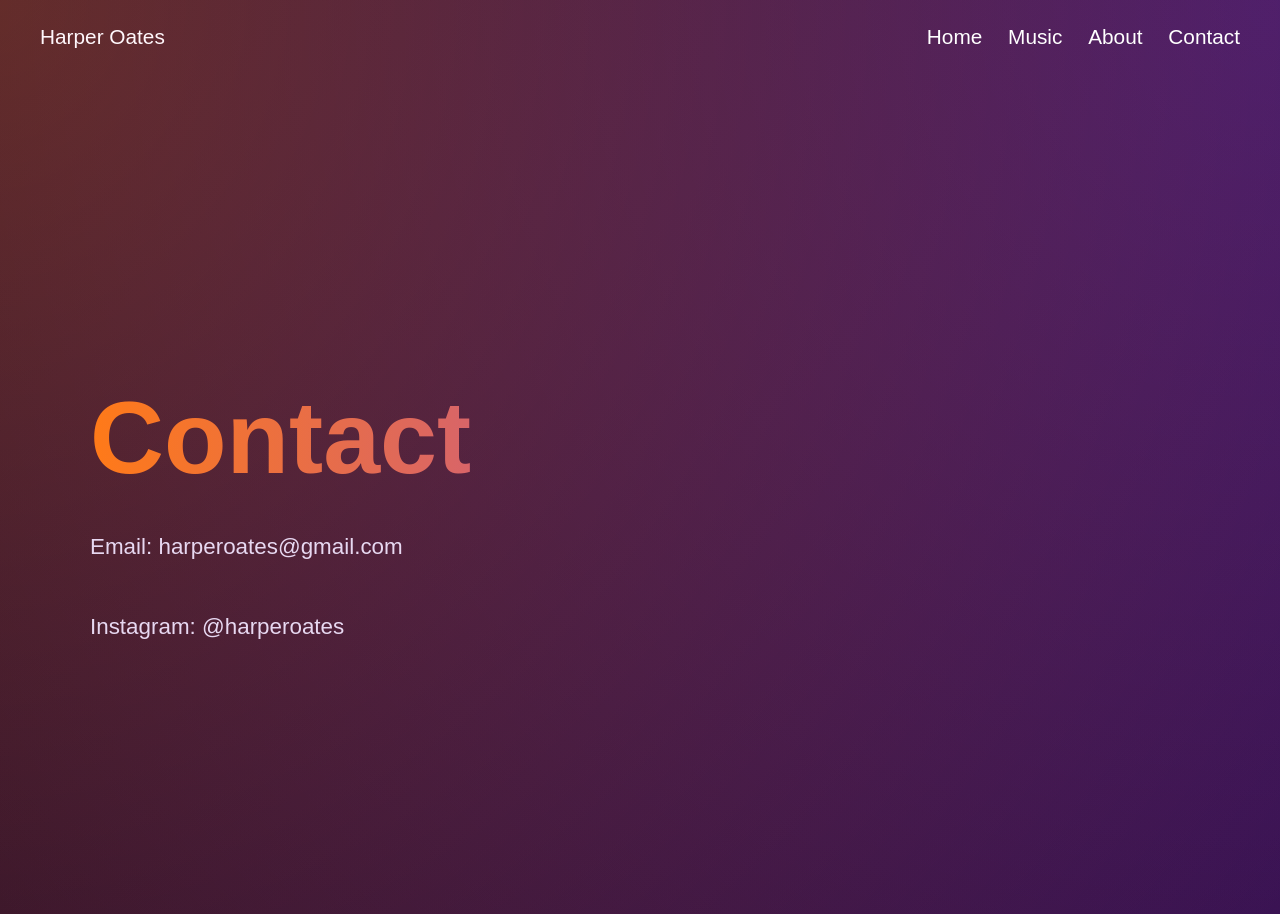
<file: contact.html>
<!DOCTYPE html>
<html>
<head>
  <title>Contact</title>
  <link rel="stylesheet" href="style.css">
</head>
<body>

<nav>
  <div>Harper Oates</div>
  <div>
    <a href="index.html">Home</a>
    <a href="music.html">Music</a>
    <a href="about.html">About</a>
    <a href="contact.html">Contact</a>
  </div>
</nav>

<div class="container">
  <h1>Contact</h1>

  <p>Email: harperoates@gmail.com</p>
  <p>Instagram: @harperoates</p>

</div>

</body>
</html>
</file>
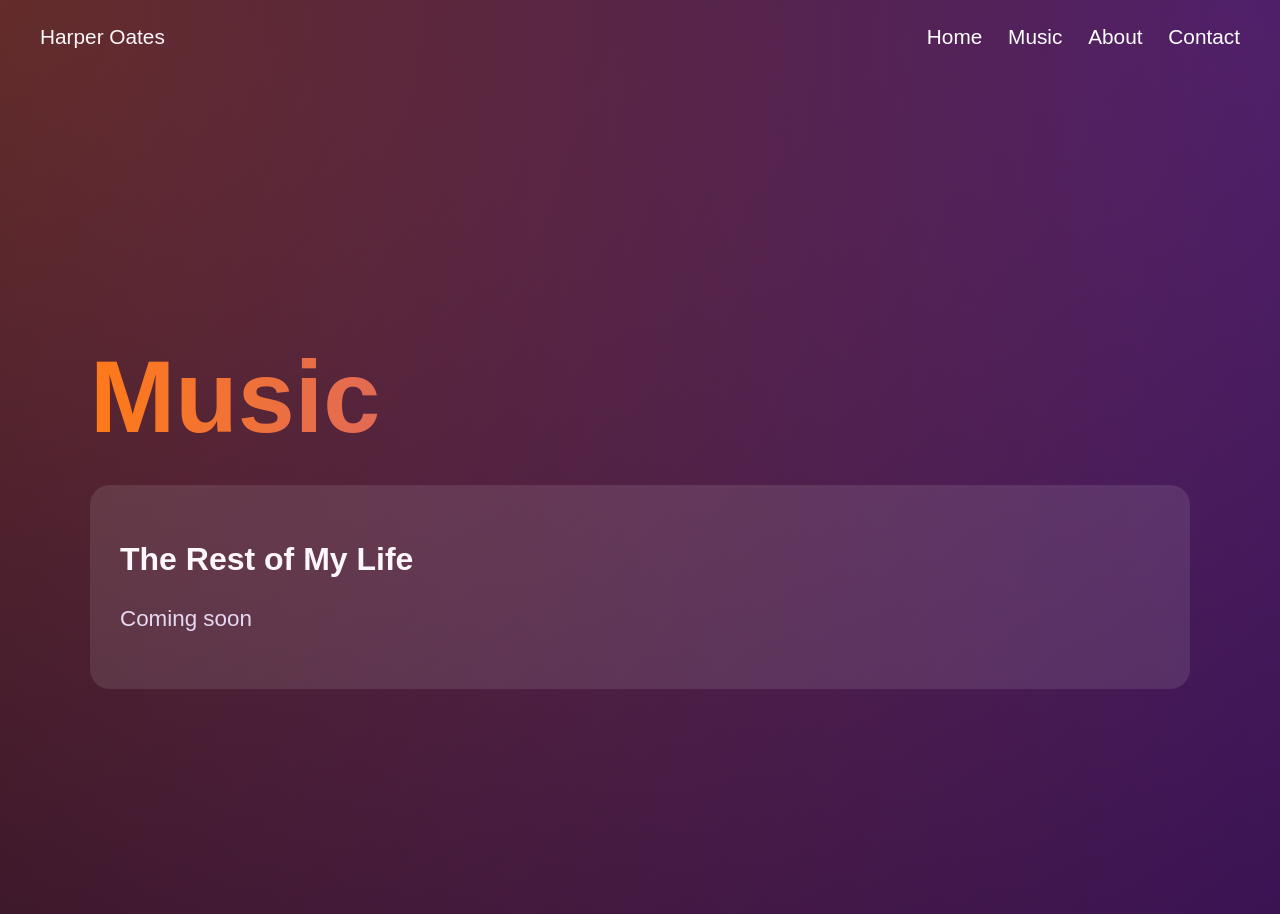
<file: music.html>
<!DOCTYPE html>
<html>
<head>
  <title>Music</title>
  <link rel="stylesheet" href="style.css">
</head>
<body>

<nav>
  <div>Harper Oates</div>
  <div>
    <a href="index.html">Home</a>
    <a href="music.html">Music</a>
    <a href="about.html">About</a>
    <a href="contact.html">Contact</a>
  </div>
</nav>

<div class="container">
  <h1>Music</h1>

  <div class="card">
    <h2>The Rest of My Life</h2>
    <p>Coming soon</p>
  </div>

</div>

</body>
</html>
</file>
<file: style.css>
:root {
  --bg1: #1a0826;
  --bg2: #2e0d3a;
  --purple: #8f3dff;
  --orange: #ff7a18;
  --text: #fff7fb;
  --muted: #e7d8f1;
}

body {
  margin: 0;
  font-family: sans-serif;
  color: var(--text);
  background:
    radial-gradient(circle at top left, rgba(255,122,24,0.3), transparent),
    radial-gradient(circle at top right, rgba(143,61,255,0.3), transparent),
    linear-gradient(135deg, var(--bg1), var(--bg2));
}

/* NAV */
nav {
  display: flex;
  justify-content: space-between;
  padding: 25px 40px;
  font-size: 1.3rem;
}

/* MAIN CONTAINER — centers vertically */
.container {
  min-height: 80vh;
  display: flex;
  flex-direction: column;
  justify-content: center;
  padding: 60px 40px;
  max-width: 1100px;
  margin: auto;
}

/* HUGE HEADLINES */
h1 {
  font-size: clamp(3.5rem, 8vw, 7rem);
  line-height: 0.95;
  margin-bottom: 20px;
  background: linear-gradient(90deg, var(--orange), var(--purple));
  -webkit-background-clip: text;
  -webkit-text-fill-color: transparent;
}

/* BIG TEXT */
p {
  font-size: 1.4rem;
  line-height: 1.6;
  color: var(--muted);
  max-width: 700px;
}

/* CARDS */
.card {
  background: rgba(255,255,255,0.1);
  padding: 30px;
  margin: 20px 0;
  border-radius: 20px;
}

.card h2 {
  font-size: 2rem;
  margin-bottom: 10px;
}

/* LINKS */
nav a {
  color: white;
  margin-left: 20px;
  text-decoration: none;
}

nav a:hover {
  opacity: 0.7;
}

/* MOBILE */
@media (max-width: 700px) {
  nav {
    flex-direction: column;
    gap: 10px;
  }

  .container {
    padding: 40px 20px;
  }

  p {
    font-size: 1.2rem;
  }
}
</file>
